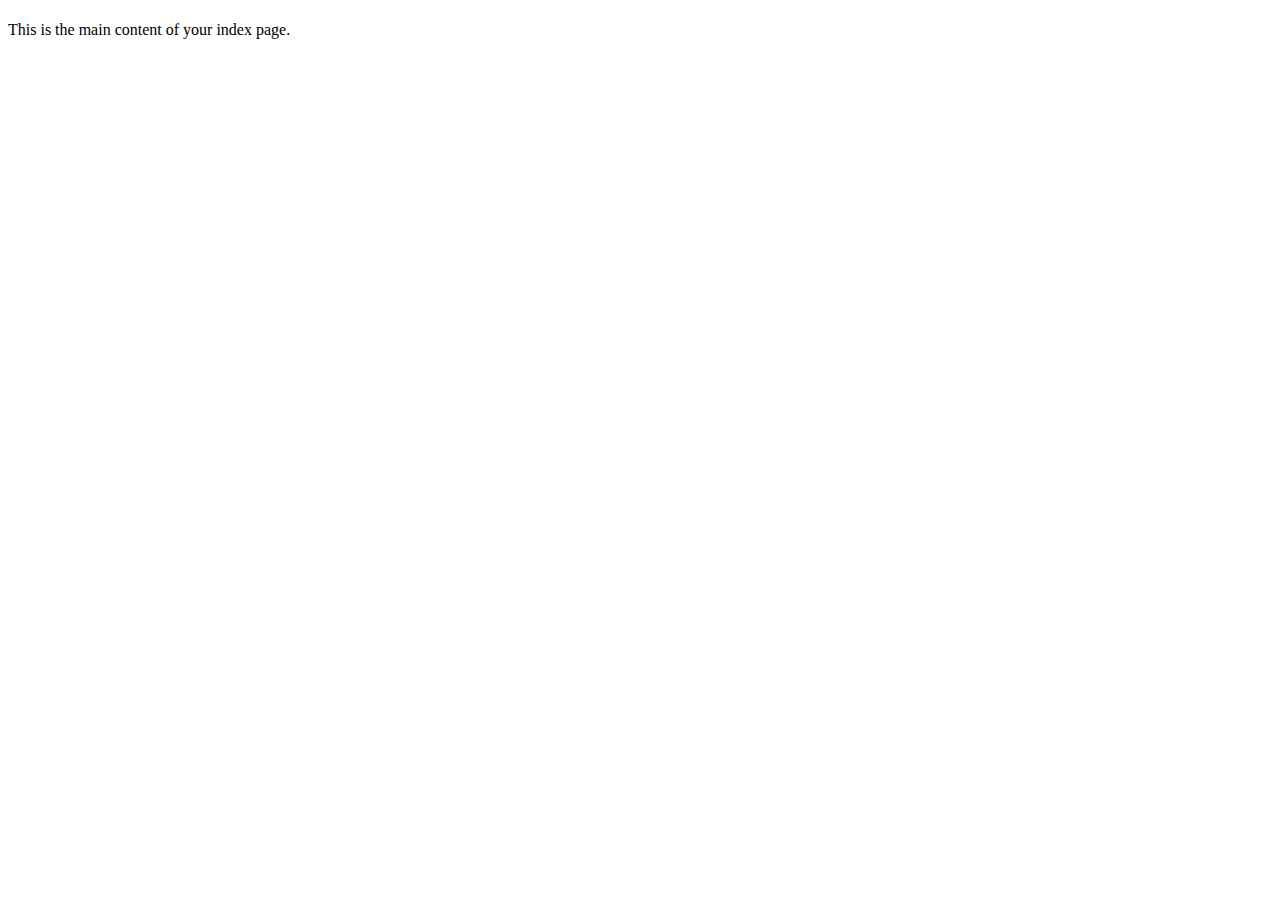
<file: src/main/resources/templates/index.html>
<!DOCTYPE html>
<html xmlns:th="http://www.thymeleaf.org" lang="en"
      th:replace="~{public/layout :: layout(~{::content}, 'Home Page', ${notification})}">
<body>
    <div th:fragment="content">
        <div class="container text-center mt-5">
            <h1 th:text="${message}"></h1>
            <p>This is the main content of your index page.</p>
        </div>
    </div>
</body>
</html>
</file>
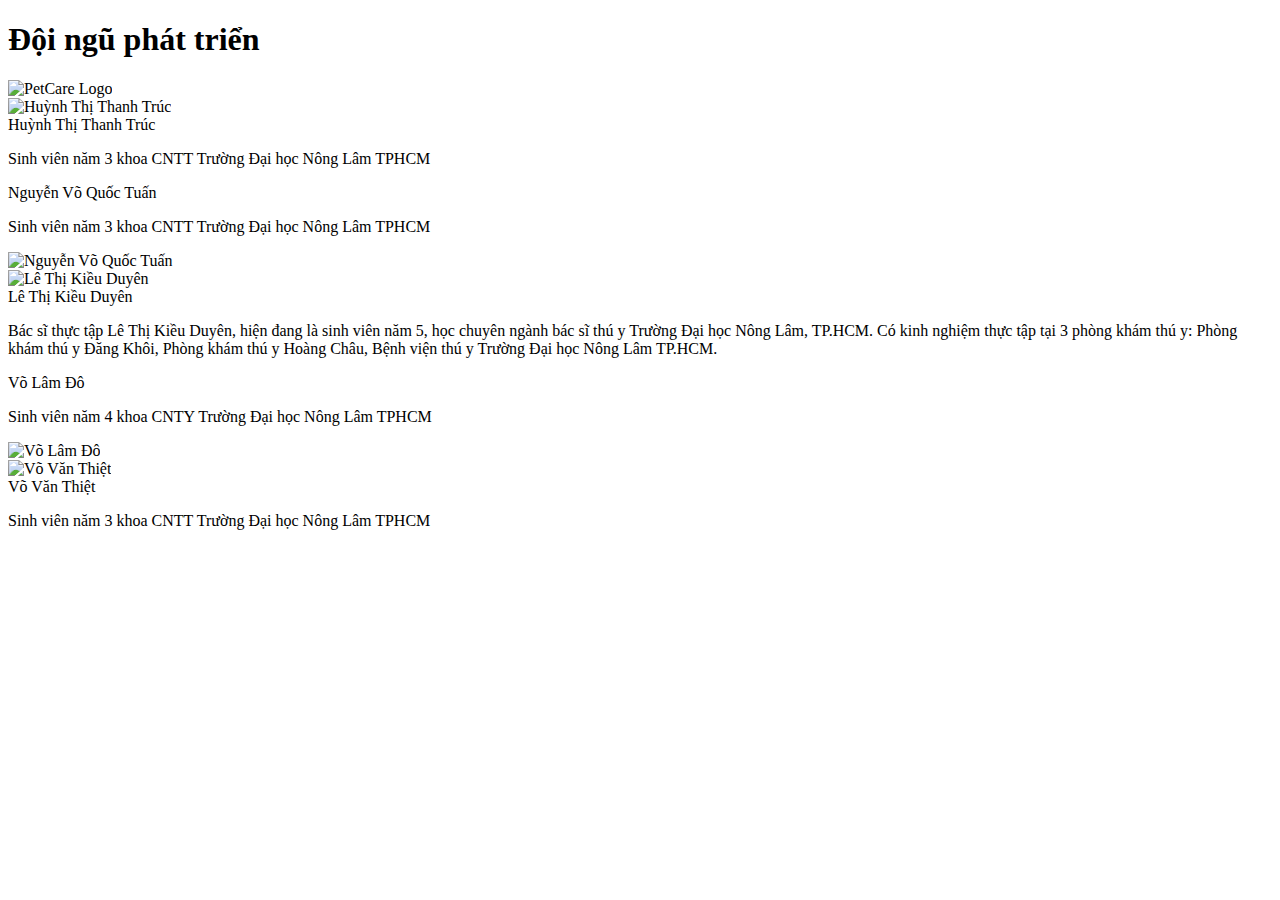
<file: src/main/resources/templates/about/about-intro.html>
<!DOCTYPE html>
<html lang="vi" xmlns:th="http://www.thymeleaf.org">
<head>
    <meta charset="UTF-8">
    <title>Đội ngũ phát triển</title>

    <link rel="preconnect" href="https://fonts.googleapis.com">
    <link rel="preconnect" href="https://fonts.gstatic.com" crossorigin>
    <link href="https://fonts.googleapis.com/css2?family=Inter:wght@300;400;600;700&display=swap" rel="stylesheet">

    <link rel="stylesheet" th:href="@{/about/about-intro.css}">
</head>
<body>
<div th:replace="~{public/layout :: layout(~{::content}, 'Đội ngũ phát triển', '')}">
    <div th:fragment="content">
    <h1><b>Đội ngũ phát triển</b></h1>
    <img th:src="@{/images/logo.png}" alt="PetCare Logo" class="site-logo">

        <section class="team-section">
            <!-- Trúc -->
            <div class="team-member">
                <img th:src="@{/about/avatar/truc.png}" alt="Huỳnh Thị Thanh Trúc">
                <div class="member-info">
                    <div class="member-name">Huỳnh Thị Thanh Trúc</div>
                    <p>
                        Sinh viên năm 3 khoa CNTT Trường Đại học Nông Lâm TPHCM
                    </p>
                </div>
            </div>

            <!-- Tuấn -->
            <div class="team-member">
                <div class="member-info">
                    <div class="member-name">Nguyễn Võ Quốc Tuấn</div>
                    <p>
                        Sinh viên năm 3 khoa CNTT Trường Đại học Nông Lâm TPHCM
                    </p>
                </div>
                <img th:src="@{/about/avatar/tuan.png}" alt="Nguyễn Võ Quốc Tuấn">
            </div>

            <!-- Duyên -->
            <div class="team-member">
                <img th:src="@{/about/avatar/duyen.png}" alt="Lê Thị Kiều Duyên">
                <div class="member-info">
                    <div class="member-name">Lê Thị Kiều Duyên</div>
                    <p>
                        Bác sĩ thực tập Lê Thị Kiều Duyên, hiện đang là sinh viên năm 5,
                        học chuyên ngành bác sĩ thú y Trường Đại học Nông Lâm, TP.HCM. Có kinh nghiệm thực tập tại 3
                        phòng khám thú y:
                        Phòng khám thú y Đăng Khôi, Phòng khám thú y Hoàng Châu, Bệnh viện thú y Trường Đại học Nông Lâm
                        TP.HCM.
                    </p>
                </div>
            </div>

            <!-- Đô -->
            <div class="team-member">
                <div class="member-info">
                    <div class="member-name">Võ Lâm Đô</div>
                    <p>
                        Sinh viên năm 4 khoa CNTY Trường Đại học Nông Lâm TPHCM
                    </p>
                </div>
                <img th:src="@{/about/avatar/do.png}" alt="Võ Lâm Đô">
            </div>

            <!-- Thiệt -->
            <div class="team-member">
                <img th:src="@{/about/avatar/thiet.png}" alt="Võ Văn Thiệt">
                <div class="member-info">
                    <div class="member-name">Võ Văn Thiệt</div>
                    <p>
                        Sinh viên năm 3 khoa CNTT Trường Đại học Nông Lâm TPHCM
                    </p>
                </div>
            </div>

        </section>
    </div>
</div>
</body>
</html>
</file>
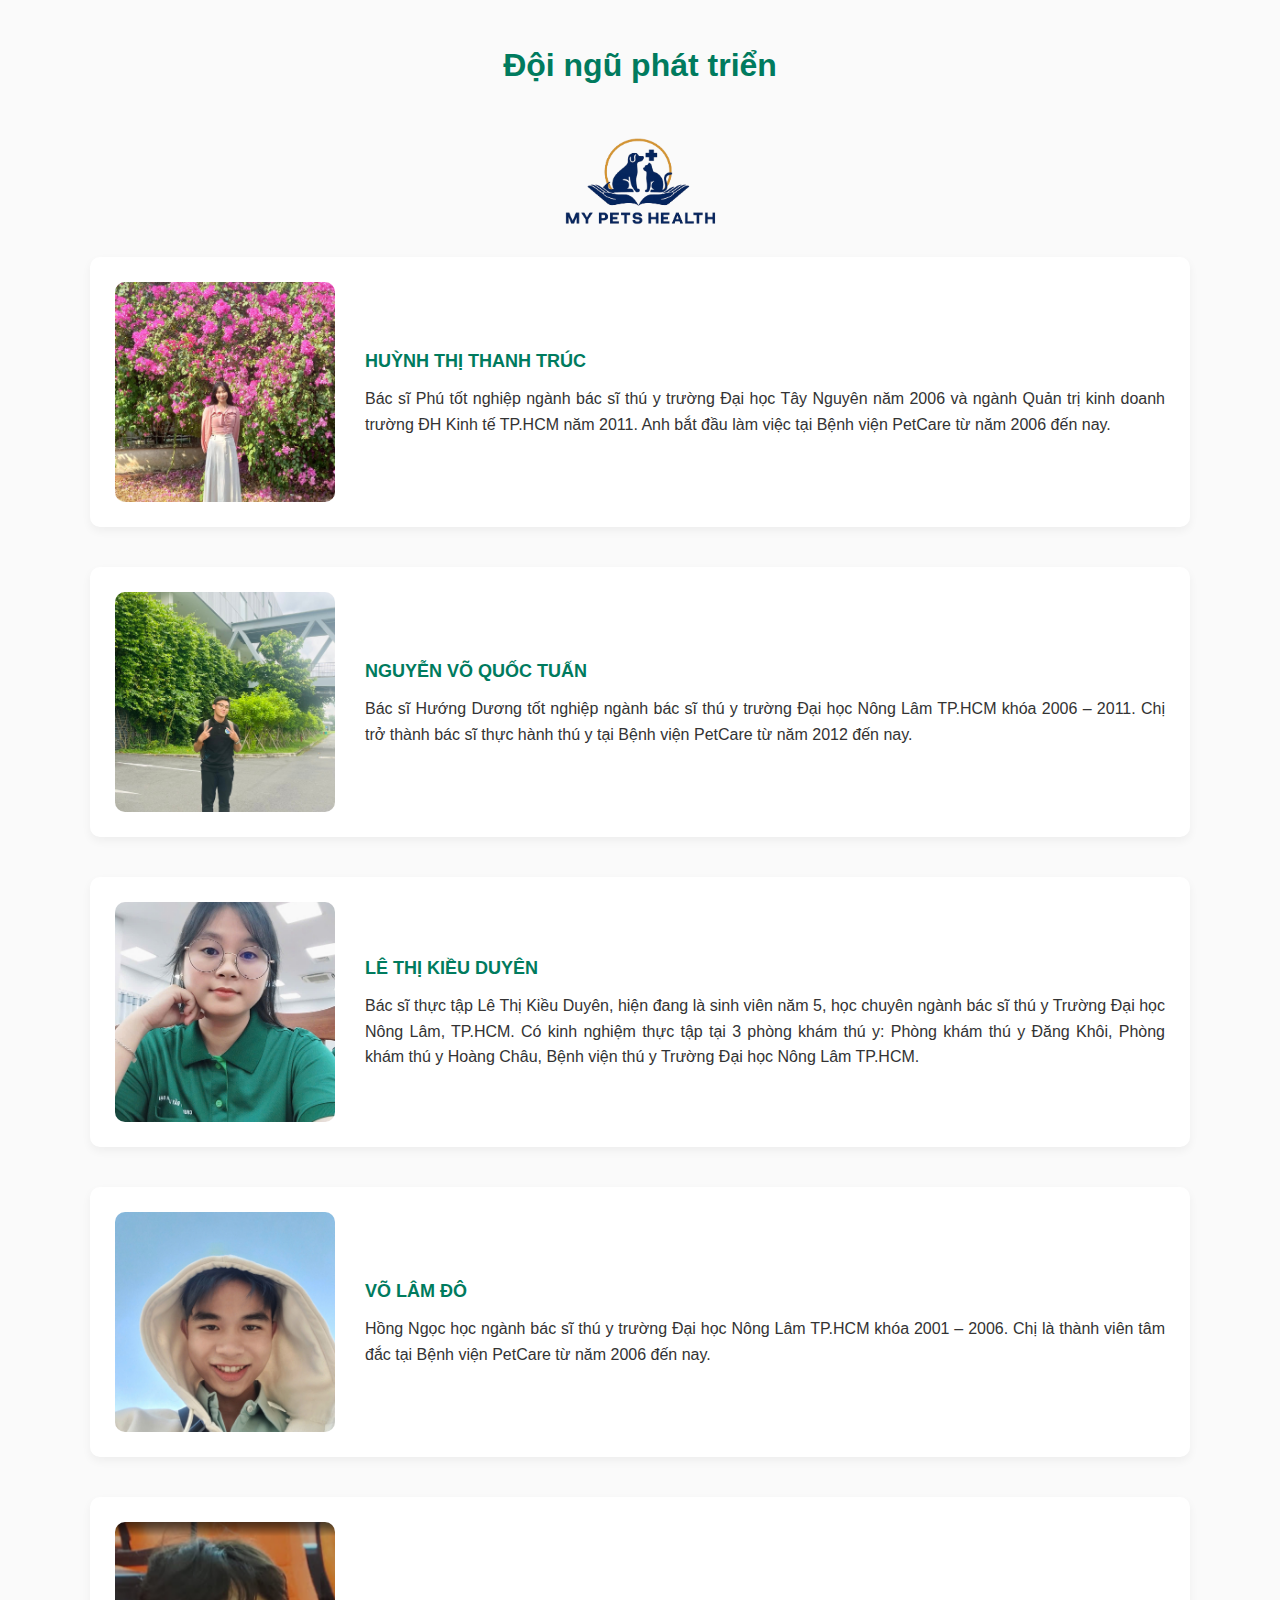
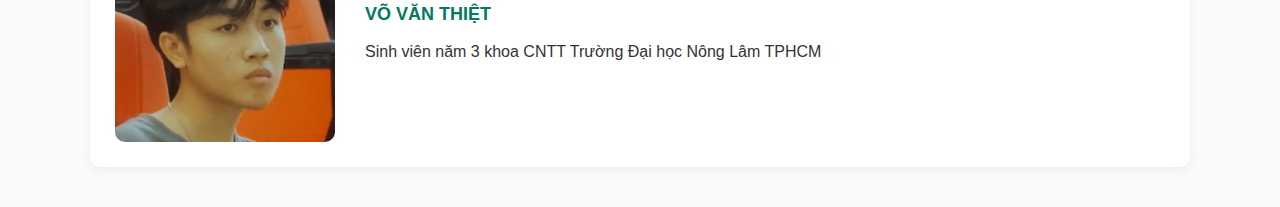
<file: src/main/resources/templates/about/intro.html>
<!DOCTYPE html>
<html lang="vi" xmlns:th="http://www.thymeleaf.org">
<head>
    <meta charset="UTF-8">
    <title>Giới Thiệu</title>
    <style>
        body {
            font-family: "Helvetica Neue", Arial, sans-serif;
            line-height: 1.6;
            margin: 40px auto;
            max-width: 1100px;
            color: #333;
            background-color: #fafafa;
        }

        h1 {
            color: #007b5e;
            font-size: 32px;
            font-weight: 700;
            text-align: center;
            margin-bottom: 40px;
        }

        /* --- layout đội ngũ --- */
        .thanh-vien-section {
            display: flex;
            flex-direction: column;
            gap: 40px;
        }

        .thanh-vien {
            display: flex;
            align-items: center;
            gap: 30px;
            background: #fff;
            border-radius: 10px;
            padding: 25px;
            box-shadow: 0 4px 10px rgba(0,0,0,0.05);
            transition: transform 0.25s ease, box-shadow 0.25s ease;
        }

        .thanh-vien:hover {
            transform: translateY(-4px);
            box-shadow: 0 8px 18px rgba(0,0,0,0.1);
        }

        .thanh-vien img {
            width: 220px;
            height: 220px;
            border-radius: 10px;
            object-fit: cover;
            flex-shrink: 0;
        }

        .thanh-vien-info {
            flex: 1;
        }

        .thanh-vien-name {
            font-size: 18px;
            font-weight: 700;
            text-transform: uppercase;
            color: #007b5e;
            margin-bottom: 10px;
        }

        .thanh-vien-info p {
            margin: 0;
            text-align: justify;
        }

        /* --- logo --- */
        .logo {
            display: block;
            margin: 0 auto 30px;
            width: 160px;
            height: auto;
        }

        /* --- responsive --- */
        @media (max-width: 768px) {
            .thanh-vien {
                flex-direction: column;
                text-align: center;
            }

            .thanh-vien img {
                width: 180px;
                height: 180px;
            }

            .thanh-vien-info p {
                text-align: left;
            }
        }
    </style>
</head>
<body>

<h1><b>Đội ngũ phát triển</b></h1>
<img src="logo.png" alt="PetCare Logo" class="logo">

<section class="thanh-vien-section">
    <!-- Trúc -->
    <div class="thanh-vien">
        <img src="avatar/truc.png" alt="Huỳnh Thị Thanh Trúc">
        <div class="thanh-vien-info">
            <div class="thanh-vien-name">Huỳnh Thị Thanh Trúc</div>
            <p>
                Bác sĩ Phú tốt nghiệp ngành bác sĩ thú y trường Đại học Tây Nguyên năm 2006
                và ngành Quản trị kinh doanh trường ĐH Kinh tế TP.HCM năm 2011.
                Anh bắt đầu làm việc tại Bệnh viện PetCare từ năm 2006 đến nay.
            </p>
        </div>
    </div>

    <!-- Tuấn -->
    <div class="thanh-vien">
        <img src="avatar/tuan.png" alt="Nguyễn Võ Quốc Tuấn">
        <div class="thanh-vien-info">
            <div class="thanh-vien-name">Nguyễn Võ Quốc Tuấn</div>
            <p>
                Bác sĩ Hướng Dương tốt nghiệp ngành bác sĩ thú y trường Đại học Nông Lâm TP.HCM khóa 2006 – 2011.
                Chị trở thành bác sĩ thực hành thú y tại Bệnh viện PetCare từ năm 2012 đến nay.
            </p>
        </div>
    </div>

    <!-- Duyên -->
    <div class="thanh-vien">
        <img src="avatar/duyen.png" alt="Lê Thị Kiều Duyên">
        <div class="thanh-vien-info">
            <div class="thanh-vien-name">Lê Thị Kiều Duyên</div>
            <p>
                Bác sĩ thực tập Lê Thị Kiều Duyên, hiện đang là sinh viên năm 5,
                học chuyên ngành bác sĩ thú y Trường Đại học Nông Lâm, TP.HCM. Có kinh nghiệm thực tập tại 3 phòng khám thú y:
                Phòng khám thú y Đăng Khôi, Phòng khám thú y Hoàng Châu, Bệnh viện thú y Trường Đại học Nông Lâm TP.HCM.
            </p>
        </div>
    </div>

    <!-- Đô -->
    <div class="thanh-vien">
        <img src="avatar/do.png" alt="Võ Lâm Đô">
        <div class="thanh-vien-info">
            <div class="thanh-vien-name">Võ Lâm Đô</div>
            <p>
                Hồng Ngọc học ngành bác sĩ thú y trường Đại học Nông Lâm TP.HCM khóa 2001 – 2006.
                Chị là thành viên tâm đắc tại Bệnh viện PetCare từ năm 2006 đến nay.
            </p>
        </div>
    </div>

    <!-- Thiệt -->
    <div class="thanh-vien">
        <img src="avatar/thiet.png" alt="Võ Văn Thiệt">
        <div class="thanh-vien-info">
            <div class="thanh-vien-name">Võ Văn Thiệt</div>
            <p>
                Sinh viên năm 3 khoa CNTT Trường Đại học Nông Lâm TPHCM
            </p>
        </div>
    </div>
</section>

</body>
</html>
</file>
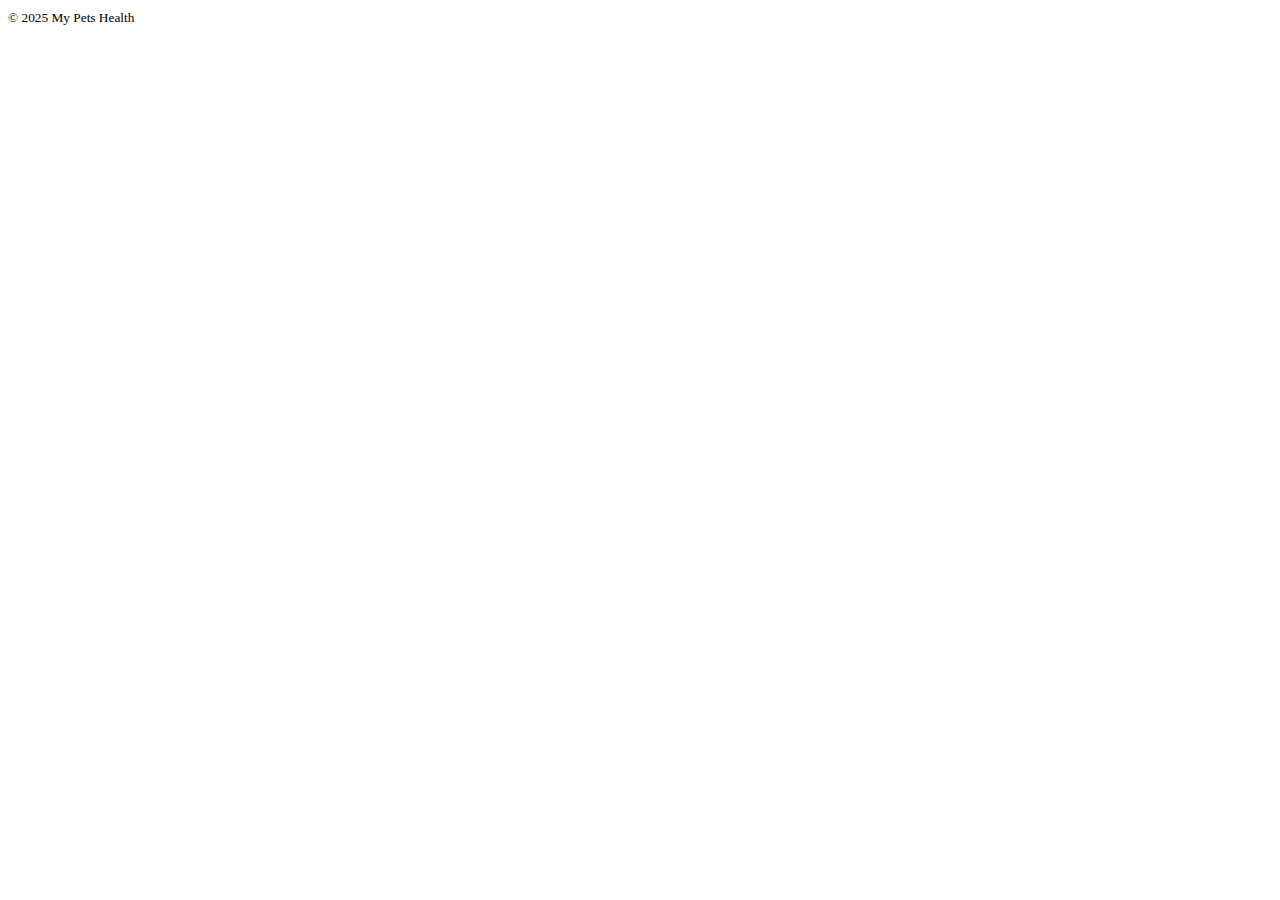
<file: src/main/resources/templates/public/footer.html>
<!DOCTYPE html>
<html xmlns:th="http://www.thymeleaf.org">
<body>
<footer th:fragment="footer" class="bg-dark text-white text-center py-3 mt-5">
    <div class="container text-center">
        <small>&copy; <span th:text="${#dates.format(#dates.createNow(),'yyyy')}">2025</span> My Pets Health</small>
    </div>
</footer>
</body>
</html>
</file>
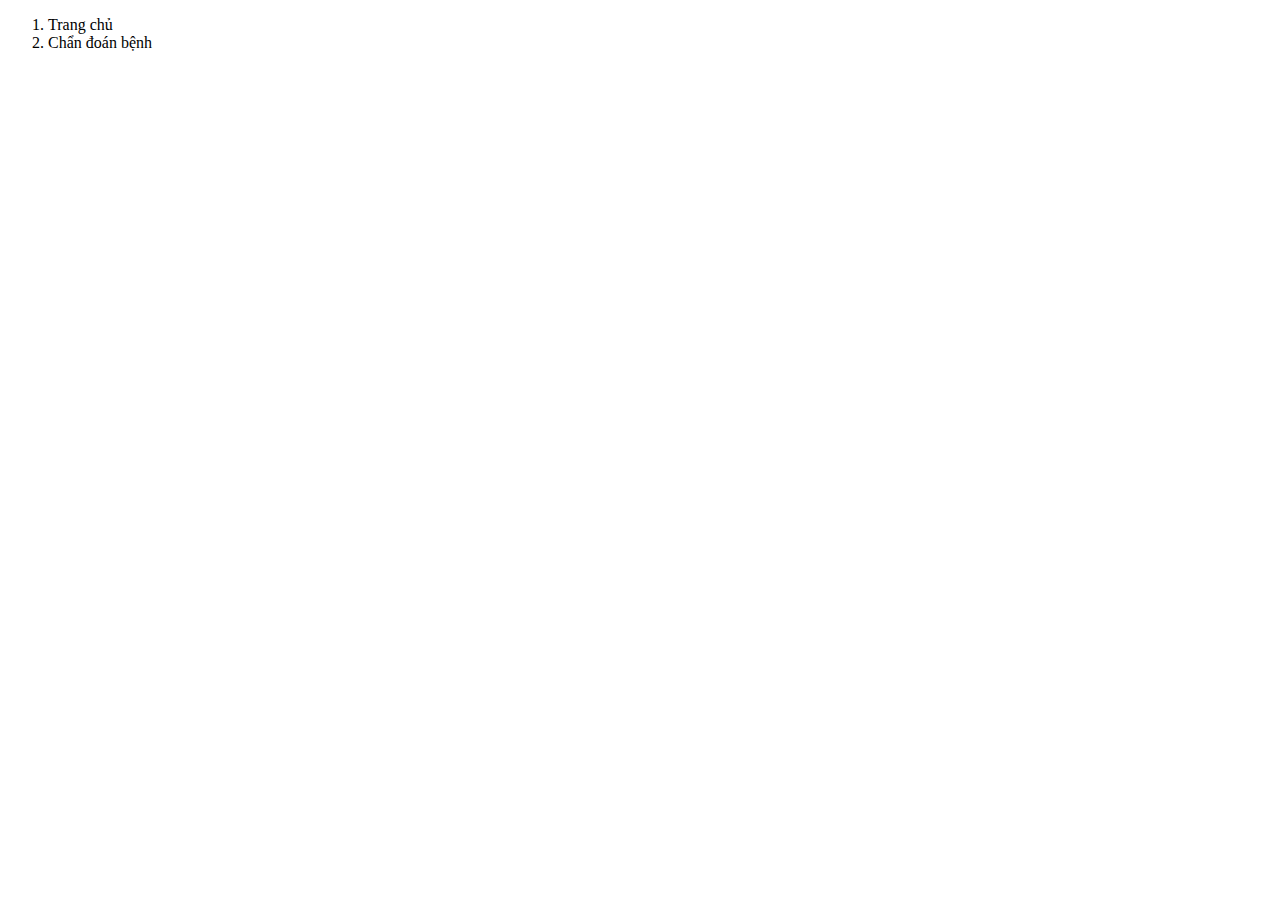
<file: src/main/resources/templates/service/diagnosis/breadcrumb.html>
<!DOCTYPE html>
<html xmlns:th="http://www.thymeleaf.org">
<body>
    <div th:fragment="breadcrumb">
        <nav aria-label="breadcrumb">
            <ol class="breadcrumb bg-light p-3 rounded-3 shadow-sm">
                <li class="breadcrumb-item"><a th:href="@{/}">Trang chủ</a></li>
                <li class="breadcrumb-item active" aria-current="page">Chẩn đoán bệnh</li>
            </ol>
        </nav>
    </div>
</body>
</html>
</file>
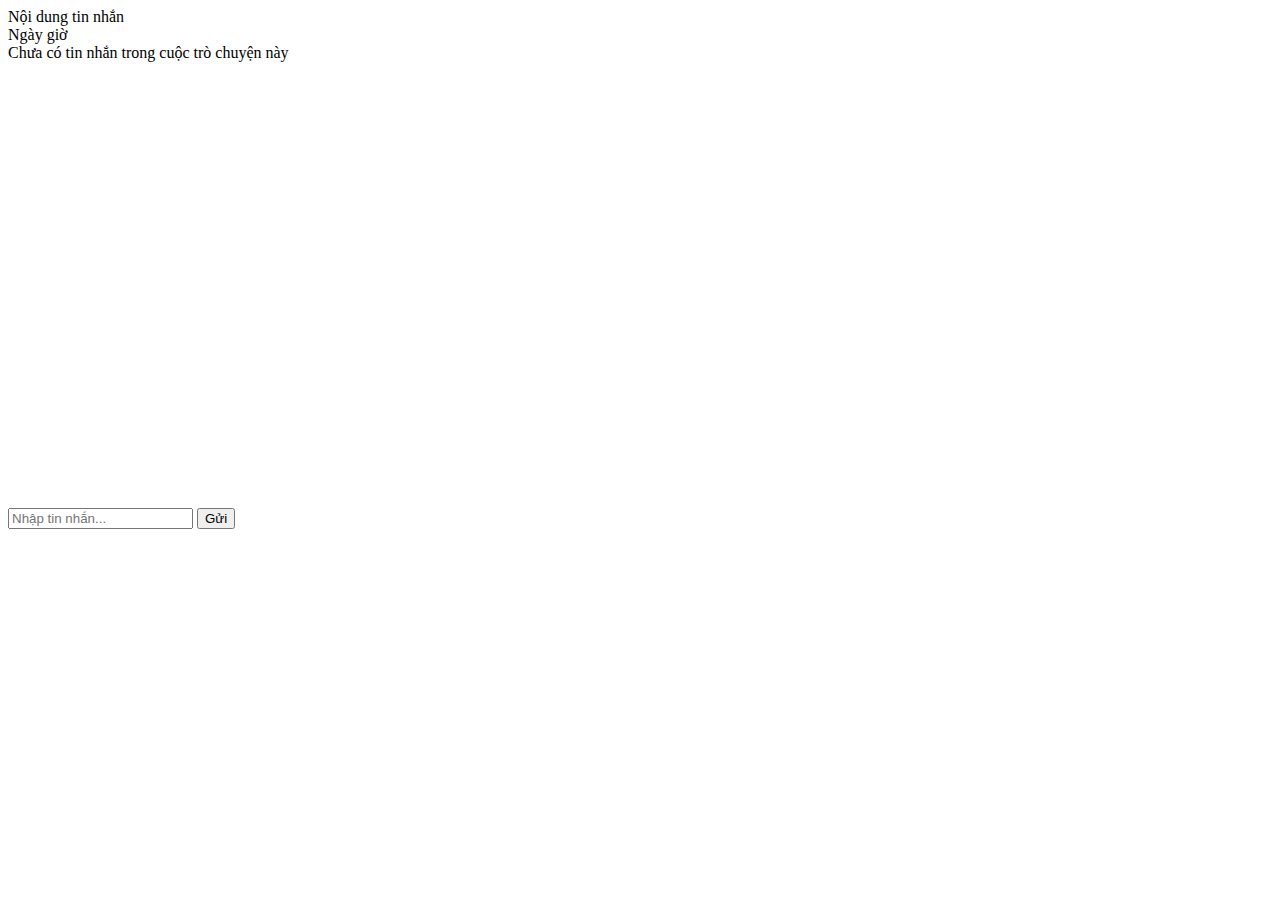
<file: src/main/resources/templates/service/diagnosis/chatBox.html>
<!DOCTYPE html>
<html xmlns:th="http://www.thymeleaf.org">
<body>
<div th:fragment="chatBox">
    <div class="card">
        <div class="card-body" style="height: 500px; overflow-y: auto; overflow-x: hidden" id="chatMessages">
            <div th:each="message : ${activeChat.messages}"
                 class="mb-3">
                <div th:class="${message.type.isResponse()} ? 'text-end' : 'text-start'">
                    <div class="d-inline-block p-2 rounded-3"
                         style="max-width: 75%"
                         th:classappend="${message.type.isResponse()} ? 'bg-primary text-white text-start' : 'bg-light border'"
                         th:text="${message.content}">Nội dung tin nhắn
                    </div>
                    <div class="text-muted small"
                         th:text="${#temporals.format(message.getUpdateAtAsLocalDateTime(), 'dd/MM/yyyy HH:mm')}">Ngày
                        giờ
                    </div>
                </div>
            </div>
            <!-- Fallback if no messages -->
            <div id="noMessage" th:if="${activeChat.messages.isEmpty()}" class="text-muted text-center">
                Chưa có tin nhắn trong cuộc trò chuyện này
            </div>
        </div>
        <div class="card-footer">
            <form id="messageForm" class="d-flex gap-2">
                <input type="hidden" th:value="${activeChat.id}" name="chatId">
                <input type="text" class="form-control" name="message" id="message" placeholder="Nhập tin nhắn..."
                       required></input>
                <button type="submit" class="btn btn-primary">Gửi</button>
            </form>
        </div>
    </div>
    <script>
        document.getElementById("messageForm").addEventListener("submit", function (event) {
            event.preventDefault();

            let messageInput = document.getElementById("message");
            let messageContent = messageInput.value.trim();
            if (messageContent === "") return;
            let userMessageElement = document.createElement("div");
            userMessageElement.innerHTML = `
                <div class="text-start">
                    <div class="d-inline-block text-break p-2 rounded-3 bg-light border" style="max-width: 75%">${messageContent}</div>
                    <div class="text-muted small"> ${new Date().toLocaleString('en-GB', { weekday: 'short', year: 'numeric', month: 'short', day: 'numeric', hour: 'numeric', minute: 'numeric' })}</div>
                </div>
            `;
            document.getElementById("chatMessages").appendChild(userMessageElement);

            messageInput.value = "";
            messageInput.focus();

            const noMessageEl = document.getElementById("noMessage");
            if (noMessageEl) {
                noMessageEl.classList.add("d-none");
            }

            let messageElement = document.createElement("div");

            fetch("/chat", {
                method: "POST",
                headers: {
                    "Content-Type": "application/json",
                },
                body: JSON.stringify({
                    chatId: document.querySelector("input[name='chatId']").value,
                    message: messageContent
                })
            })
            .then(response => response.json())
            .then(data => {
                if (data.success) {

                    messageElement.innerHTML = `
                        <div class="text-end">
                            <div class="d-inline-block text-break p-2 rounded-3 bg-primary text-white text-start" style="max-width: 75%">
                                ${data.message.content}
                            </div>
                            <div class="text-muted small">${data.message.timestamp}</div>
                        </div>
                    `;
                } else {
                    messageElement.innerHTML = `
                        <div class="alert alert-danger">
                            There was an issue sending your message. Please try again.
                        </div>
                    `;
                }
                document.getElementById("chatMessages").appendChild(messageElement);
                document.getElementById("chatMessages").scrollTop = document.getElementById("chatMessages").scrollHeight;
            })
            .catch(error => {
                console.error("Error sending message:", error);

                messageElement.innerHTML = `
                    <div class="alert alert-danger">
                        There was an error with your request. Please try again later.
                    </div>
                `;
                document.getElementById("chatMessages").appendChild(messageElement);
            });
        });
    </script>
</div>
</body>
</html>
</file>
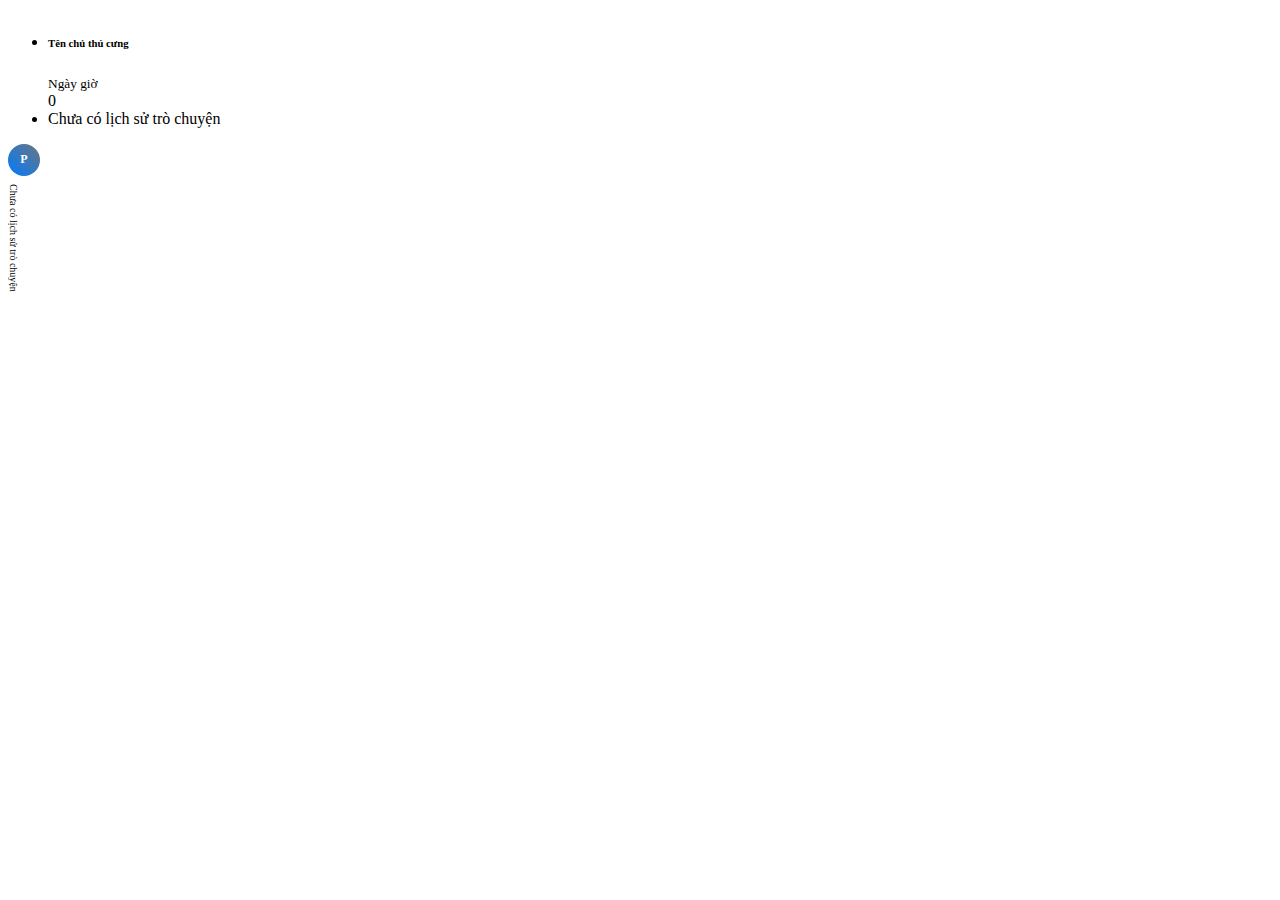
<file: src/main/resources/templates/service/diagnosis/chatHistory.html>
<!DOCTYPE html>
<html xmlns:th="http://www.thymeleaf.org">
<body>
<!-- Expanded Chat History -->
<div th:fragment="chatHistory">
    <div class="card shadow-sm h-100" style="border: none;">
        <div class="card-body p-0" style="max-height: 600px; overflow-y: auto;">
            <ul class="list-group list-group-flush">
                <li th:each="chat : ${chatHistory}"
                    class="list-group-item list-group-item-action d-flex justify-content-between align-items-center">
                    <div>
                        <h6 class="mb-1" th:text="${chat.userName}">Tên chủ thú cưng</h6>
                        <small class="text-muted" th:text="${#temporals.format(chat.getUpdateAtAsLocalDateTime(), 'dd/MM/yyyy HH:mm')}">Ngày giờ</small>
                    </div>
                    <span class="badge bg-primary rounded-pill" th:text="${chat.unreadCount}">0</span>
                </li>
                <!-- Fallback if no chat history -->
                <li th:if="${chatHistory.isEmpty()}" class="list-group-item text-muted">
                    Chưa có lịch sử trò chuyện
                </li>
            </ul>
        </div>
    </div>
</div>
<!-- Collapsed Chat History -->
<div th:fragment="chatHistoryCollapsed">
    <div class="card shadow-sm h-100" style="border: none;">
        <div class="card-body p-1 d-flex flex-column align-items-center gap-2" style="max-height: 600px; overflow-y: auto;">
            <div th:each="chat : ${chatHistory}"
                 class="collapsed-chat-item"
                 th:classappend="${chat.unreadCount > 0} ? 'unread' : ''"
                 th:attr="data-bs-toggle='tooltip', data-bs-placement='right', title=${chat.userName}"
                 th:text="${#strings.substring(chat.userName, 0, 1).toUpperCase()}">
                P
            </div>
            <div th:if="${chatHistory.isEmpty()}" class="text-muted small text-center">
                <i class="fas fa-comments"></i>
                <div style="writing-mode: vertical-rl; text-orientation: mixed; font-size: 10px; margin-top: 8px;">
                    Chưa có lịch sử trò chuyện
                </div>
            </div>
        </div>
    </div>
    <style>
        .collapsed-chat-item {
            width: 32px;
            height: 32px;
            border-radius: 50%;
            background: linear-gradient(45deg, #007bff, #6c757d);
            display: flex;
            align-items: center;
            justify-content: center;
            color: white;
            font-size: 12px;
            font-weight: bold;
            cursor: pointer;
            transition: transform 0.2s;
            position: relative;
        }

        .collapsed-chat-item:hover {
            transform: scale(1.1);
        }

        .collapsed-chat-item.unread::after {
            content: '';
            position: absolute;
            top: -2px;
            right: -2px;
            width: 10px;
            height: 10px;
            background: #dc3545;
            border-radius: 50%;
            border: 2px solid white;
        }
    </style>
</div>
</body>
</html>
</file>
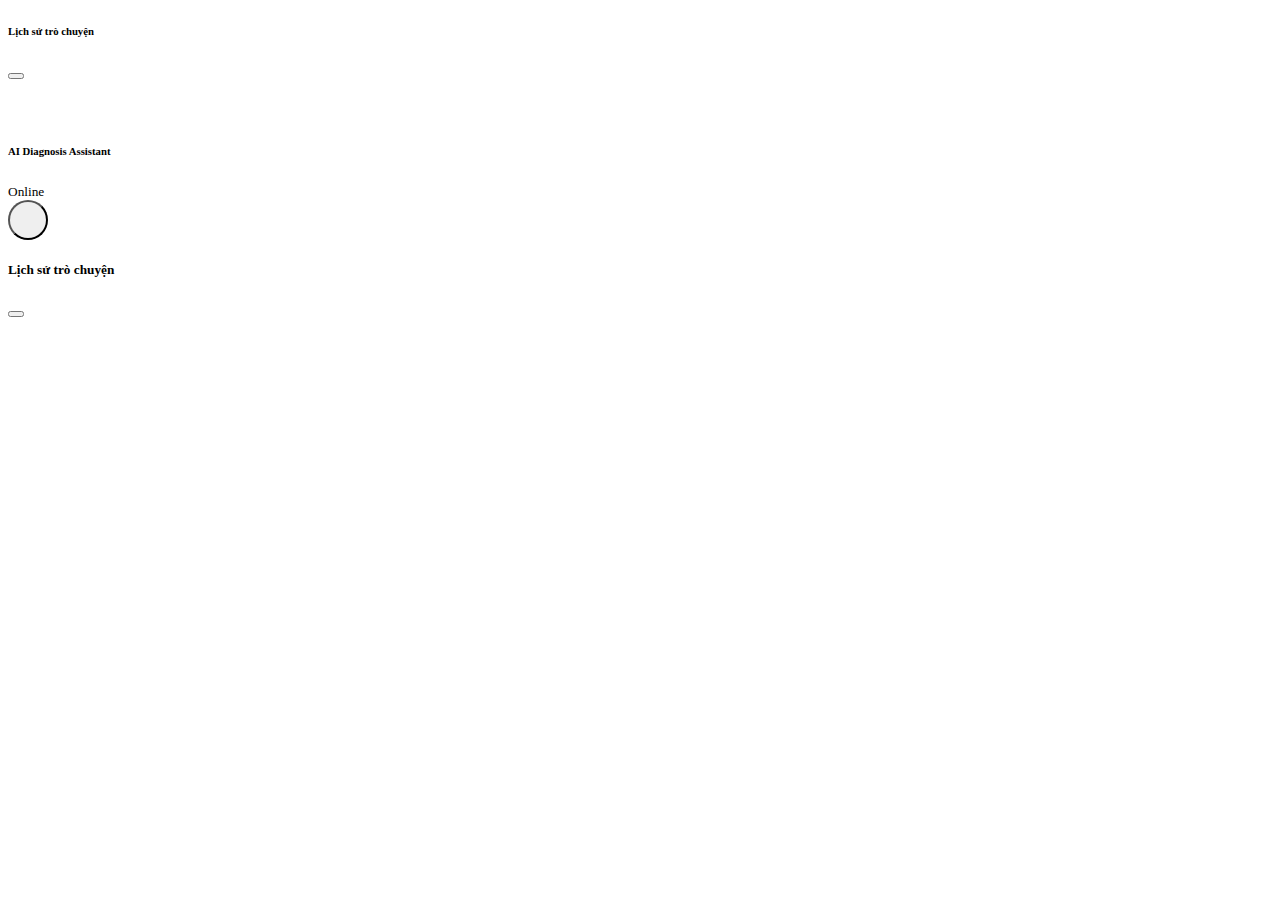
<file: src/main/resources/templates/service/diagnosis/diagnosis.html>
<!DOCTYPE html>
<html xmlns:th="http://www.thymeleaf.org" lang="en"
      th:replace="~{public/layout :: layout(~{::content}, 'Chuan doan benh', ${notification})}">
<body>
    <div th:fragment="content">
        <div class="container-fluid py-4">
            <!-- Breadcrumb -->
            <div th:replace="~{service/diagnosis/breadcrumb :: breadcrumb}"></div>

            <div class="row g-3">
                <!-- Chat History (Hidden on sx, sm and md) -->
                <div class="d-none d-lg-block col-lg-3" id="chatHistoryColumn">
                    <div class="card h-100 shadow-sm">
                        <div class="card-header bg-primary text-white d-flex justify-content-between align-items-center">
                            <h6 class="mb-0" id="chatHistoryTitle">
                                <i class="fas fa-history me-2"></i>Lịch sử trò chuyện
                            </h6>
                            <button class="btn btn-sm btn-outline-light border-0" id="toggleChatHistory" type="button">
                                <i class="fas fa-chevron-left" id="toggleIcon"></i>
                            </button>
                        </div>
                        <div id="chatHistoryContent">
                            <div th:replace="~{service/diagnosis/chatHistory :: chatHistory}"></div>
                        </div>
                        <div id="chatHistoryCollapsedContent" class="d-none">
                            <div th:include="~{service/diagnosis/chatHistory :: chatHistoryCollapsed}"></div>
                        </div>
                    </div>
                </div>

                <!-- Main Chat Area -->
                <div class="col-md-12 col-lg-9" id="mainChatColumn">
                    <div class="card h-100 shadow-sm">
                        <div class="card-header bg-light border-bottom">
                            <div class="d-flex align-items-center">
                                <div class="avatar-sm bg-primary rounded-circle d-flex align-items-center justify-content-center me-3">
                                    <i class="fas fa-robot text-white"></i>
                                </div>
                                <div>
                                    <h6 class="mb-0">AI Diagnosis Assistant</h6>
                                    <small class="text-muted">Online</small>
                                </div>
                            </div>
                        </div>
                        <div th:replace="~{service/diagnosis/chatBox :: chatBox}"></div>
                    </div>
                </div>
            </div>
        </div>

        <!-- Mobile Chat Toggle Button -->
        <button class="mobile-btn btn btn-primary d-lg-none position-fixed bottom-0 start-0 m-3 rounded-circle shadow"
                type="button" data-bs-toggle="offcanvas" data-bs-target="#chatHistoryOffcanvas">
            <i class="fas fa-history"></i>
        </button>

        <!-- Mobile Offcanvas for Chat History -->
        <div class="offcanvas offcanvas-start d-lg-none" tabindex="-1" id="chatHistoryOffcanvas">
            <div class="offcanvas-header bg-primary text-white">
                <h5 class="offcanvas-title">Lịch sử trò chuyện</h5>
                <button type="button" class="btn-close btn-close-white" data-bs-dismiss="offcanvas"></button>
            </div>
            <div class="offcanvas-body">
                <div th:replace="~{service/diagnosis/chatHistory :: chatHistory}"></div>
            </div>
        </div>
        <style>
            .avatar-sm {
                width: 40px;
                height: 40px;
            }

            .mobile-btn {
                width: 40px;
                height: 40px;
                padding: 0 !important;
                display: inline-flex;
                align-items: center;
                justify-content: center;
                box-sizing: border-box;
                border-radius: 50% !important;
                font-size: 18px;
            }
            #chatHistoryColumn.col-lg-1 .card-header {
                text-align: center;
                padding: 0.75rem 0.25rem;
            }
        </style>

        <script>
            document.addEventListener('DOMContentLoaded', function() {
                const chatHistoryColumn = document.getElementById('chatHistoryColumn');
                const mainChatColumn = document.getElementById('mainChatColumn');
                const toggleButton = document.getElementById('toggleChatHistory');
                const toggleIcon = document.getElementById('toggleIcon');
                const chatHistoryTitle = document.getElementById('chatHistoryTitle');
                const chatHistoryContent = document.getElementById('chatHistoryContent');
                const chatHistoryCollapsedContent = document.getElementById('chatHistoryCollapsedContent');

                let isCollapsed = false;

                toggleButton.addEventListener('click', function() {
                    if (isCollapsed) {
                        // Expand
                        chatHistoryColumn.className = 'd-none d-lg-block col-lg-3';
                        mainChatColumn.className = 'col-md-12 col-lg-9';
                        toggleIcon.className = 'fas fa-chevron-left';
                        chatHistoryTitle.classList.remove("d-none");
                        chatHistoryContent.classList.remove("d-none");
                        chatHistoryCollapsedContent.classList.add("d-none");
                        isCollapsed = false;
                    } else {
                        // Collapse
                        chatHistoryColumn.className = 'd-none d-lg-block col-lg-1';
                        mainChatColumn.className = 'col-md-12 col-lg-11';
                        toggleIcon.className = 'fas fa-chevron-right';
                        chatHistoryTitle.classList.add("d-none");
                        chatHistoryContent.classList.add("d-none");
                        chatHistoryCollapsedContent.classList.remove("d-none");

                        // Initialize tooltips for collapsed view
                        const tooltipTriggerList = [].slice.call(document.querySelectorAll('[data-bs-toggle="tooltip"]'));
                        tooltipTriggerList.map(function (tooltipTriggerEl) {
                            return new bootstrap.Tooltip(tooltipTriggerEl);
                        });
                        isCollapsed = true;
                    }
                });
            });
        </script>
    </div>
</body>
</html>
</file>
